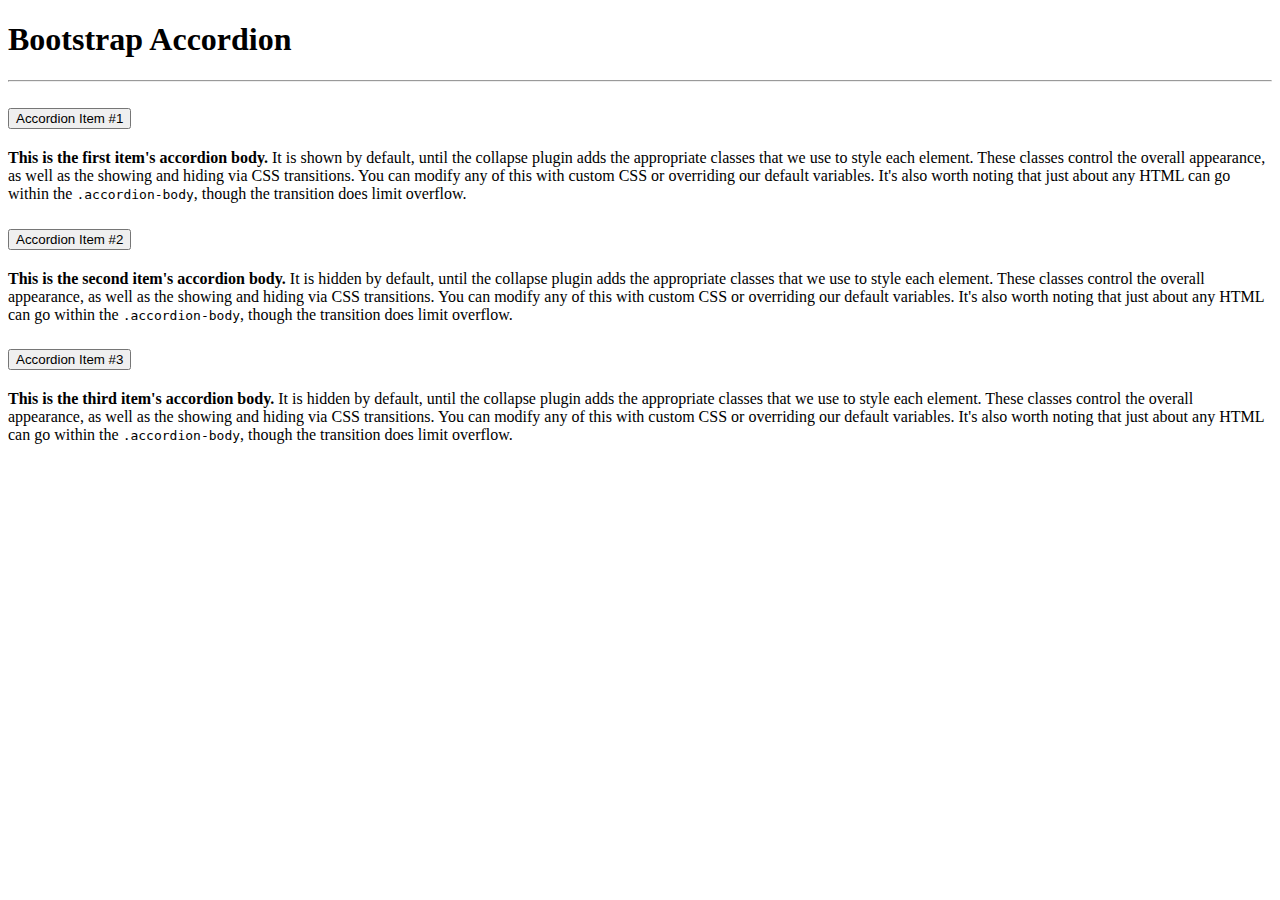
<file: index.html>
<!DOCTYPE html>
<html lang="en">
  <head>
    <meta charset="UTF-8" />
    <meta http-equiv="X-UA-Compatible" content="IE=edge" />
    <meta name="viewport" content="width=device-width, initial-scale=1.0" />
    <link
      rel="stylesheet"
      href="https://cdn.jsdelivr.net/npm/bootstrap@5.1.3/dist/css/bootstrap.min.css"
      integrity="sha384-1BmE4kWBq78iYhFldvKuhfTAU6auU8tT94WrHftjDbrCEXSU1oBoqyl2QvZ6jIW3"
      crossorigin="anonymous"
    />
    <script
      src="https://cdn.jsdelivr.net/npm/bootstrap@5.1.3/dist/js/bootstrap.min.js"
      integrity="sha384-QJHtvGhmr9XOIpI6YVutG+2QOK9T+ZnN4kzFN1RtK3zEFEIsxhlmWl5/YESvpZ13"
      crossorigin="anonymous"
    ></script>
    <title>FAQ Collapse</title>
  </head>
  <body>
    <div class="container">
      <h1 class="text-center">Bootstrap Accordion</h1>
      <hr>
      <div class="accordion ml-1 mr-1" id="accordionExample">
        <div class="accordion-item">
          <h2 class="accordion-header" id="headingOne">
            <button
              class="accordion-button"
              type="button"
              data-bs-toggle="collapse"
              data-bs-target="#collapseOne"
              aria-expanded="true"
              aria-controls="collapseOne"
            >
              Accordion Item #1
            </button>
          </h2>
          <div
            id="collapseOne"
            class="accordion-collapse collapse show"
            aria-labelledby="headingOne"
            data-bs-parent="#accordionExample"
          >
            <div class="accordion-body">
              <strong>This is the first item's accordion body.</strong> It is
              shown by default, until the collapse plugin adds the appropriate
              classes that we use to style each element. These classes control
              the overall appearance, as well as the showing and hiding via CSS
              transitions. You can modify any of this with custom CSS or
              overriding our default variables. It's also worth noting that just
              about any HTML can go within the <code>.accordion-body</code>,
              though the transition does limit overflow.
            </div>
          </div>
        </div>
        <div class="accordion-item">
          <h2 class="accordion-header" id="headingTwo">
            <button
              class="accordion-button collapsed"
              type="button"
              data-bs-toggle="collapse"
              data-bs-target="#collapseTwo"
              aria-expanded="false"
              aria-controls="collapseTwo"
            >
              Accordion Item #2
            </button>
          </h2>
          <div
            id="collapseTwo"
            class="accordion-collapse collapse"
            aria-labelledby="headingTwo"
            data-bs-parent="#accordionExample"
          >
            <div class="accordion-body">
              <strong>This is the second item's accordion body.</strong> It is
              hidden by default, until the collapse plugin adds the appropriate
              classes that we use to style each element. These classes control
              the overall appearance, as well as the showing and hiding via CSS
              transitions. You can modify any of this with custom CSS or
              overriding our default variables. It's also worth noting that just
              about any HTML can go within the <code>.accordion-body</code>,
              though the transition does limit overflow.
            </div>
          </div>
        </div>
        <div class="accordion-item">
          <h2 class="accordion-header" id="headingThree">
            <button
              class="accordion-button collapsed"
              type="button"
              data-bs-toggle="collapse"
              data-bs-target="#collapseThree"
              aria-expanded="false"
              aria-controls="collapseThree"
            >
              Accordion Item #3
            </button>
          </h2>
          <div
            id="collapseThree"
            class="accordion-collapse collapse"
            aria-labelledby="headingThree"
            data-bs-parent="#accordionExample"
          >
            <div class="accordion-body">
              <strong>This is the third item's accordion body.</strong> It is
              hidden by default, until the collapse plugin adds the appropriate
              classes that we use to style each element. These classes control
              the overall appearance, as well as the showing and hiding via CSS
              transitions. You can modify any of this with custom CSS or
              overriding our default variables. It's also worth noting that just
              about any HTML can go within the <code>.accordion-body</code>,
              though the transition does limit overflow.
            </div>
          </div>
        </div>
      </div>
    </div>
  </body>
</html>
</file>
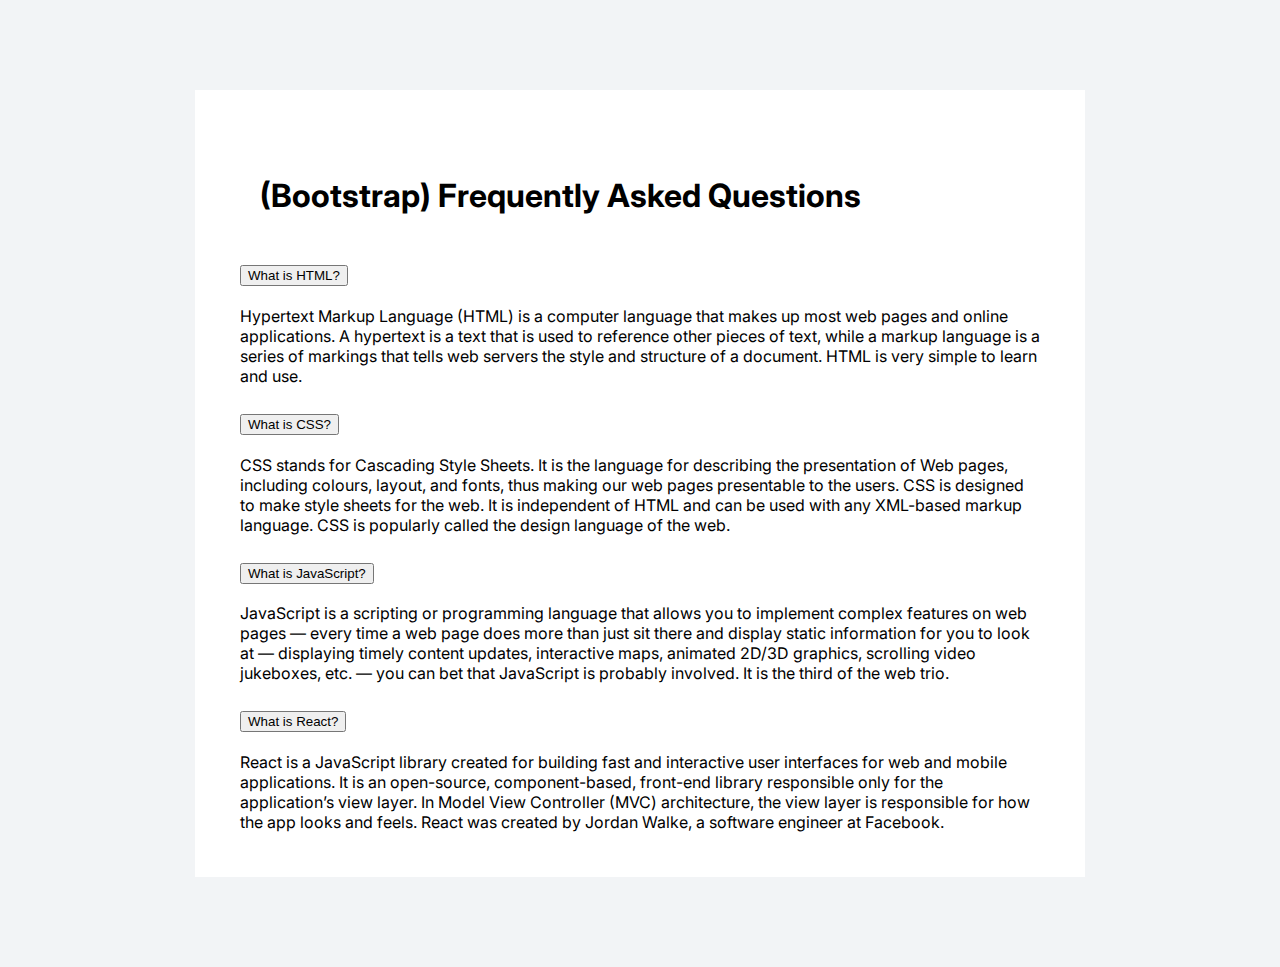
<file: bootstrap_accordion.html>
<!DOCTYPE html>
<html lang="en">
  <head>
    <meta charset="UTF-8" />
    <meta http-equiv="X-UA-Compatible" content="IE=edge" />
    <meta name="viewport" content="width=device-width, initial-scale=1.0" />

    <link
      rel="stylesheet"
      href="https://cdn.jsdelivr.net/npm/bootstrap@5.1.3/dist/css/bootstrap.min.css"
      integrity="sha384-1BmE4kWBq78iYhFldvKuhfTAU6auU8tT94WrHftjDbrCEXSU1oBoqyl2QvZ6jIW3"
      crossorigin="anonymous"
    />
    <link rel="stylesheet" href="./css/bootstrap_styles.css" />
    <script
      src="https://cdn.jsdelivr.net/npm/bootstrap@5.1.3/dist/js/bootstrap.min.js"
      integrity="sha384-QJHtvGhmr9XOIpI6YVutG+2QOK9T+ZnN4kzFN1RtK3zEFEIsxhlmWl5/YESvpZ13"
      crossorigin="anonymous"
    ></script>
    <title>FAQ Collapse bootstrap</title>
  </head>
  <body>
    <div class="container">
      <div class="accordion ml-1 mr-1" id="accordionExample">
        <h1 class="text-center pad">(Bootstrap) Frequently Asked Questions</h1>

        <div class="accordion-item">
          <h2 class="accordion-header" id="headingOne">
            <button
              class="accordion-button collapsed"
              type="button"
              data-bs-toggle="collapse"
              data-bs-target="#collapseOne"
              aria-expanded="false"
              aria-controls="collapseOne"
            >
              What is HTML?
            </button>
          </h2>
          <div
            id="collapseOne"
            class="accordion-collapse collapse show"
            aria-labelledby="headingOne"
          >
            <div class="accordion-body">
              Hypertext Markup Language (HTML) is a computer language that makes
              up most web pages and online applications. A hypertext is a text
              that is used to reference other pieces of text, while a markup
              language is a series of markings that tells web servers the style
              and structure of a document. HTML is very simple to learn and use.
            </div>
          </div>
        </div>
        <div class="accordion-item">
          <h2 class="accordion-header" id="headingTwo">
            <button
              class="accordion-button collapsed"
              type="button"
              data-bs-toggle="collapse"
              data-bs-target="#collapseTwo"
              aria-expanded="false"
              aria-controls="collapseTwo"
            >
              What is CSS?
            </button>
          </h2>
          <div
            id="collapseTwo"
            class="accordion-collapse collapse"
            aria-labelledby="headingTwo"
            data-bs-parent="#accordionExample"
          >
            <div class="accordion-body">
              CSS stands for Cascading Style Sheets. It is the language for
              describing the presentation of Web pages, including colours,
              layout, and fonts, thus making our web pages presentable to the
              users. CSS is designed to make style sheets for the web. It is
              independent of HTML and can be used with any XML-based markup
              language. CSS is popularly called the design language of the web.
            </div>
          </div>
        </div>
        <div class="accordion-item">
          <h2 class="accordion-header" id="headingThree">
            <button
              class="accordion-button collapsed"
              type="button"
              data-bs-toggle="collapse"
              data-bs-target="#collapseThree"
              aria-expanded="false"
              aria-controls="collapseThree"
            >
              What is JavaScript?
            </button>
          </h2>
          <div
            id="collapseThree"
            class="accordion-collapse collapse"
            aria-labelledby="headingThree"
          >
            <div class="accordion-body">
              JavaScript is a scripting or programming language that allows you
              to implement complex features on web pages — every time a web page
              does more than just sit there and display static information for
              you to look at — displaying timely content updates, interactive
              maps, animated 2D/3D graphics, scrolling video jukeboxes, etc. —
              you can bet that JavaScript is probably involved. It is the third
              of the web trio.
            </div>
          </div>
        </div>
        <div class="accordion-item">
          <h2 class="accordion-header" id="heading4">
            <button
              class="accordion-button collapsed"
              type="button"
              data-bs-toggle="collapse"
              data-bs-target="#collapse4"
              aria-expanded="false"
              aria-controls="collapseThree"
            >
              What is React?
            </button>
          </h2>
          <div
            id="collapse4"
            class="accordion-collapse collapse"
            aria-labelledby="heading4"
          >
            <div class="accordion-body">
              React is a JavaScript library created for building fast and
              interactive user interfaces for web and mobile applications. It is
              an open-source, component-based, front-end library responsible
              only for the application’s view layer. In Model View Controller
              (MVC) architecture, the view layer is responsible for how the app
              looks and feels. React was created by Jordan Walke, a software
              engineer at Facebook.
            </div>
          </div>
        </div>
      </div>
    </div>
  </body>
</html>
</file>
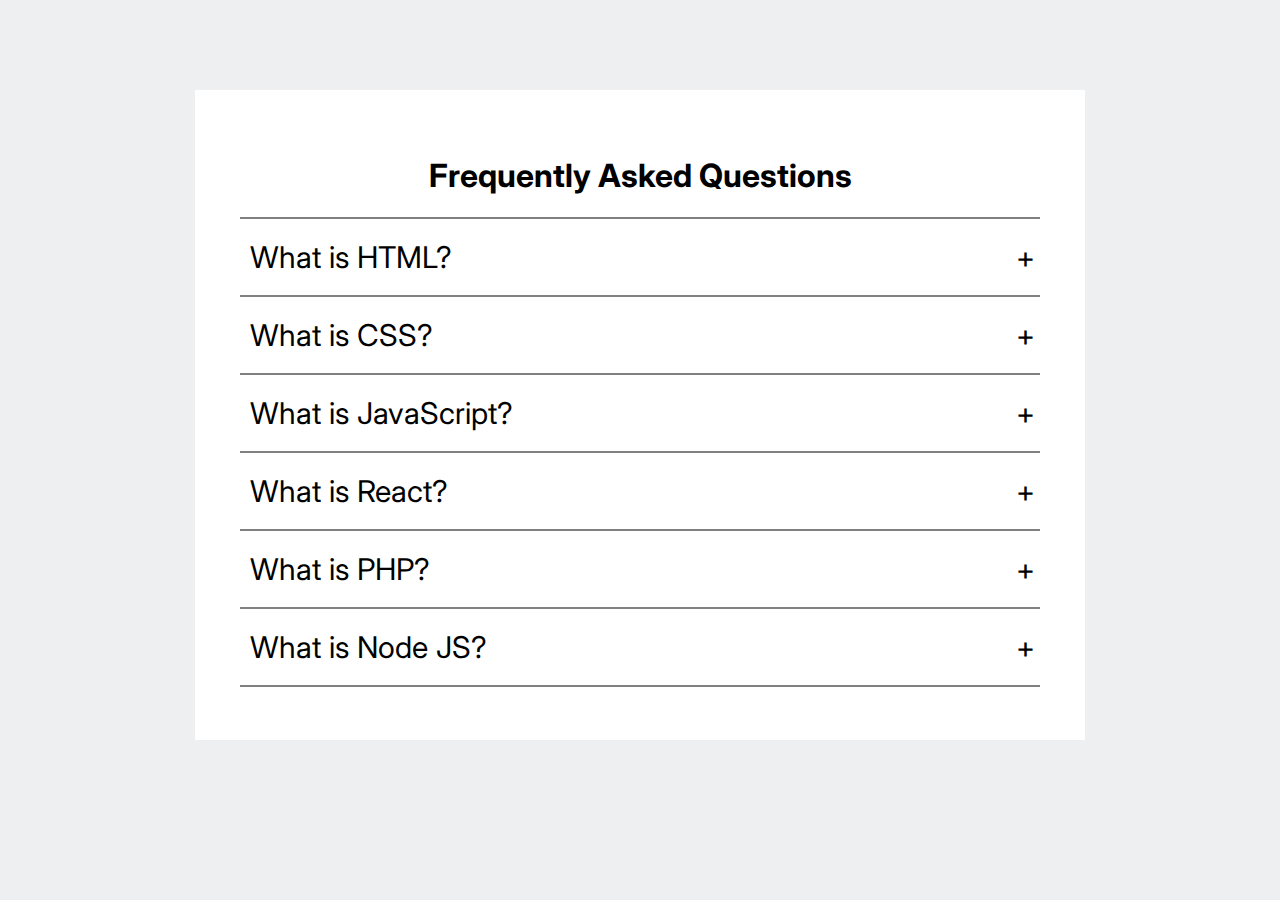
<file: html_accordion.html>
<!DOCTYPE html>
<html lang="en">
  <head>
    <meta charset="UTF-8" />
    <meta name="viewport" content="width=device-width, initial-scale=1.0" />
    <meta http-equiv="X-UA-Compatible" content="ie=edge" />
    <title>PLAIN HTML ACCORDION</title>
   
    <link rel="stylesheet" href="./css/styles.css" />
  </head>
  <body>
    <div class="accordion-body">
      <div class="accordion">
        <h1>Frequently Asked Questions</h1>
        <hr />
        <div class="container">
          <div class="label">What is HTML?</div>
          <div class="content">
            Hypertext Markup Language (HTML) is a computer language that makes
            up most web pages and online applications. A hypertext is a text
            that is used to reference other pieces of text, while a markup
            language is a series of markings that tells web servers the style
            and structure of a document. HTML is very simple to learn and use.
          </div>
        </div>
        <hr />
        <div class="container">
          <div class="label">What is CSS?</div>
          <div class="content">
            CSS stands for Cascading Style Sheets. It is the language for
            describing the presentation of Web pages, including colours, layout,
            and fonts, thus making our web pages presentable to the users. CSS
            is designed to make style sheets for the web. It is independent of
            HTML and can be used with any XML-based markup language. CSS is
            popularly called the design language of the web.
          </div>
        </div>
        <hr />
        <div class="container">
          <div class="label">What is JavaScript?</div>
          <div class="content">
            JavaScript is a scripting or programming language that allows you to
            implement complex features on web pages — every time a web page does
            more than just sit there and display static information for you to
            look at — displaying timely content updates, interactive maps,
            animated 2D/3D graphics, scrolling video jukeboxes, etc. — you can
            bet that JavaScript is probably involved. It is the third of the web
            trio.
          </div>
        </div>
        <hr />
        <div class="container">
          <div class="label">What is React?</div>
          <div class="content">
            React is a JavaScript library created for building fast and
            interactive user interfaces for web and mobile applications. It is
            an open-source, component-based, front-end library responsible only
            for the application's view layer. In Model View Controller (MVC)
            architecture, the view layer is responsible for how the app looks
            and feels. React was created by Jordan Walke, a software engineer at
            Facebook.
          </div>
        </div>
        <hr />
        <div class="container">
          <div class="label">What is PHP?</div>
          <div class="content">
            PHP is a server-side and general-purpose scripting language that is
            especially suited for web development. PHP originally stood for
            Personal Home Page. However, now, it stands for Hypertext
            Preprocessor. It’s a recursive acronym because the first word itself
            is also an acronym.
          </div>
        </div>
        <hr />
        <div class="container">
          <div class="label">What is Node JS?</div>
          <div class="content">
            Node.js is an open-source, cross-platform, back-end JavaScript
            runtime environment that runs on the V8 engine and executes
            JavaScript code outside a web browser. Node.js lets developers use
            JavaScript to write command line tools and for server-side
            scripting—running scripts server-side to produce dynamic web page
            content before the page is sent to the user's web browser.
            Consequently, Node.js represents a "JavaScript everywhere" paradigm
          </div>
        </div>
        <hr />
      </div>
    </div>

    <script src="./js/index.js" type="text/javascript"></script>
  </body>
</html>
</file>
<file: css/styles.css>
@import url("https://fonts.googleapis.com/css2?family=Inter&display=swap");

/* Sets the background color of the body to blue. Sets font to Inter */
body {
  background-color: #eeeff1;
  /* font-family: 'rubik', sans-serif; */
  font-family: "Inter", sans-serif;
}

/* Aligns the heading text to the center. */
h1 {
  text-align: center;
}

/* Sets the width for the accordion. Sets the margin to 90px on the top and bottom and auto to the left and right */
/* Media query for responsiveness */
@media screen and (min-width: 900px) {
  .accordion {
    margin-left: 20%;
    margin-right: 20%;
    padding: 20px;
    width: 800px;
    margin: 90px auto;
    color: black;
    background-color: white;
    padding: 45px 45px;
  }
  .accordion .content {
    width: 780px;
  }
}

@media screen and (max-width: 899px) {
  .accordion {
    margin-left: 20%;
    margin-right: 20%;
    padding: 20px;
    width: auto;
    margin: 90px auto;
    color: black;
    background-color: white;
    padding: 45px 45px;
  }
  .accordion .content {
    width: auto;
  }
}
.accordion .container {
  position: relative;
  margin: 10px 10px;
}

/* Positions the labels relative to the .container. 
Adds padding to the top and bottom and increases font size. 
Also makes its cursor a pointer */
.accordion .label {
  position: relative;
  padding: 10px 0;
  font-size: 30px;
  color: black;
  cursor: pointer;
}

/* Positions the plus sign 5px from the right. 
Centers it using the transform property. */
.accordion .label::before {
  content: "+";
  color: black;
  position: absolute;
  top: 50%;
  right: -5px;
  font-size: 30px;
  transform: translateY(-50%);
}

/* Hides the content (height: 0), decreases font size, 
justifies text and adds transition */
.accordion .content {
  position: relative;
  background: white;
  height: 0;
  font-size: 20px;
  text-align: justify;
  overflow: hidden;
  transition: 0.5s;
}

/* Adds a horizontal line between the contents */
.accordion hr {
  width: 100;
  margin-left: 0;
  border: 1px solid grey;
}

/* Unhides the content part when active. Sets the height */
.accordion .container.active .content {
  height: 150px;
}

/* Changes from plus sign to negative sign once active */
.accordion .container.active .label::before {
  content: "-";
  font-size: 30px;
}

/* setting color of content currently active/collapsed */
.active {
  color: orangered;
}
</file>
